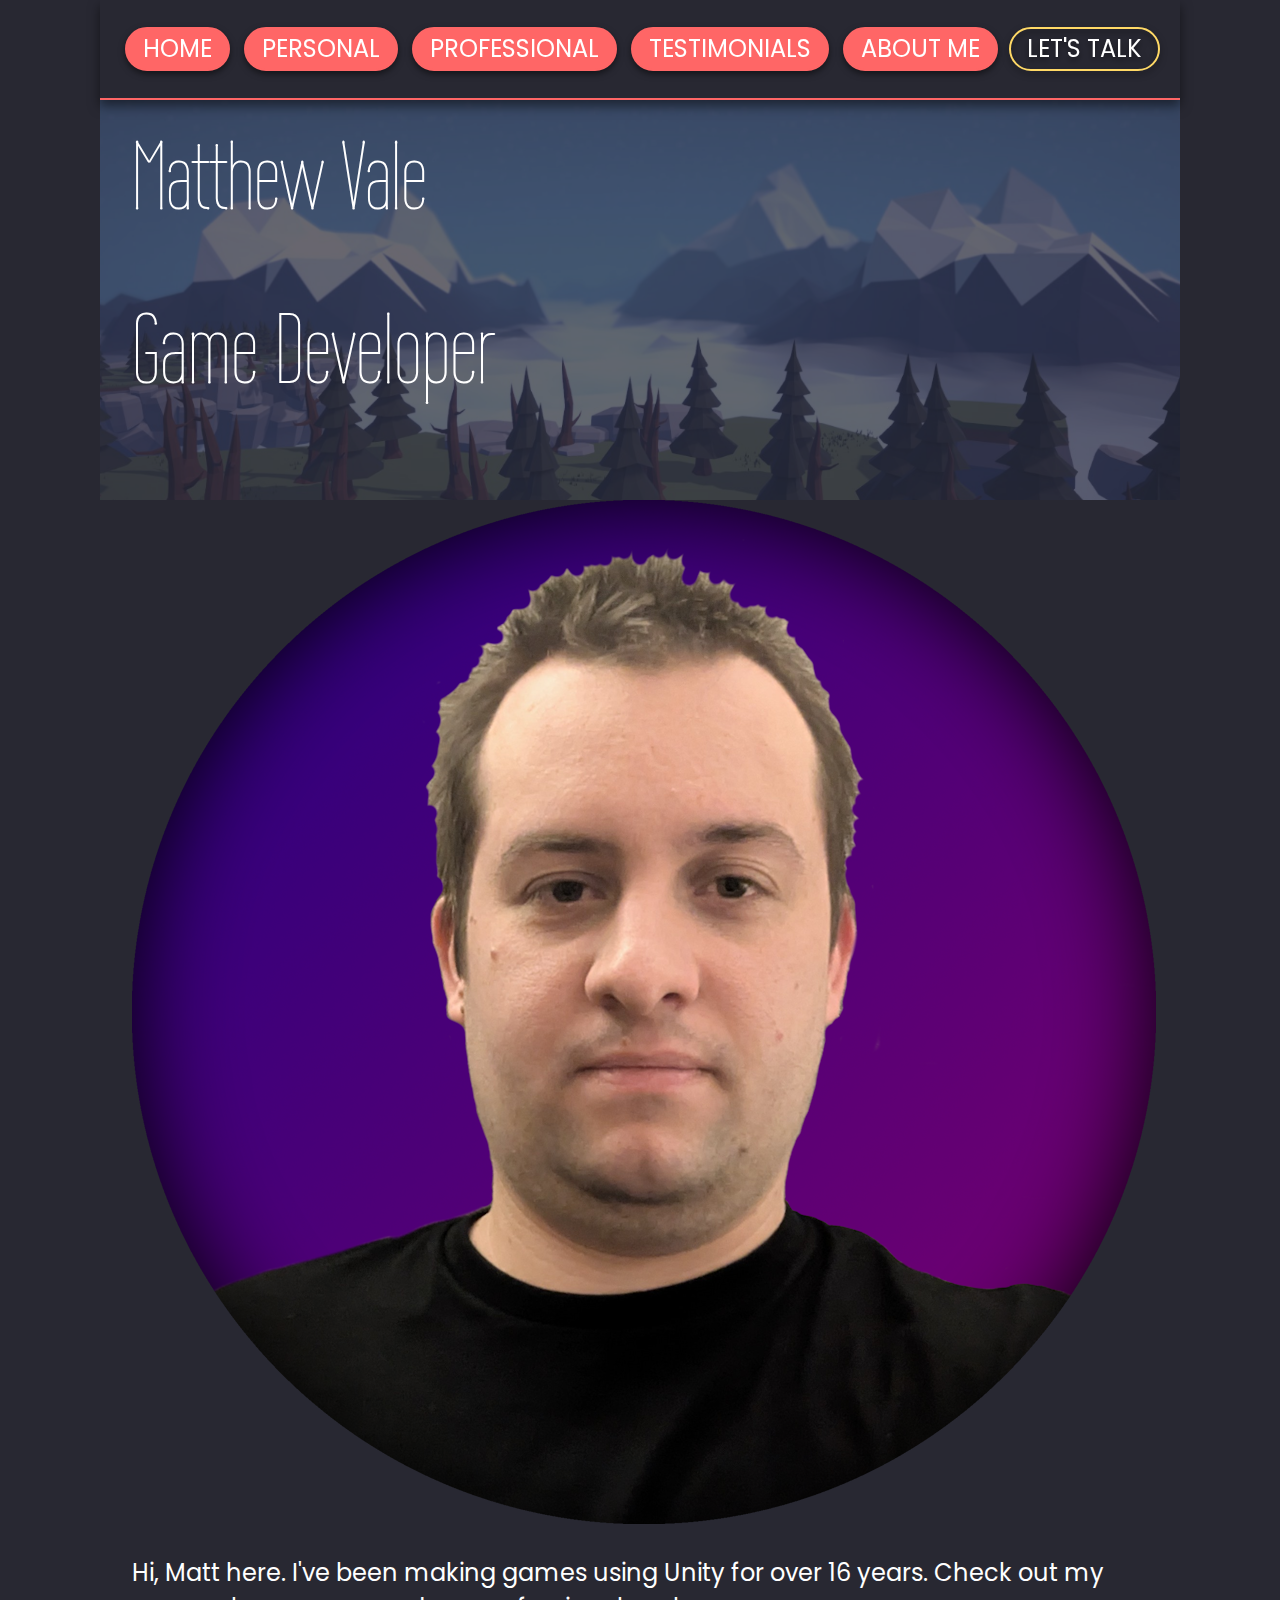
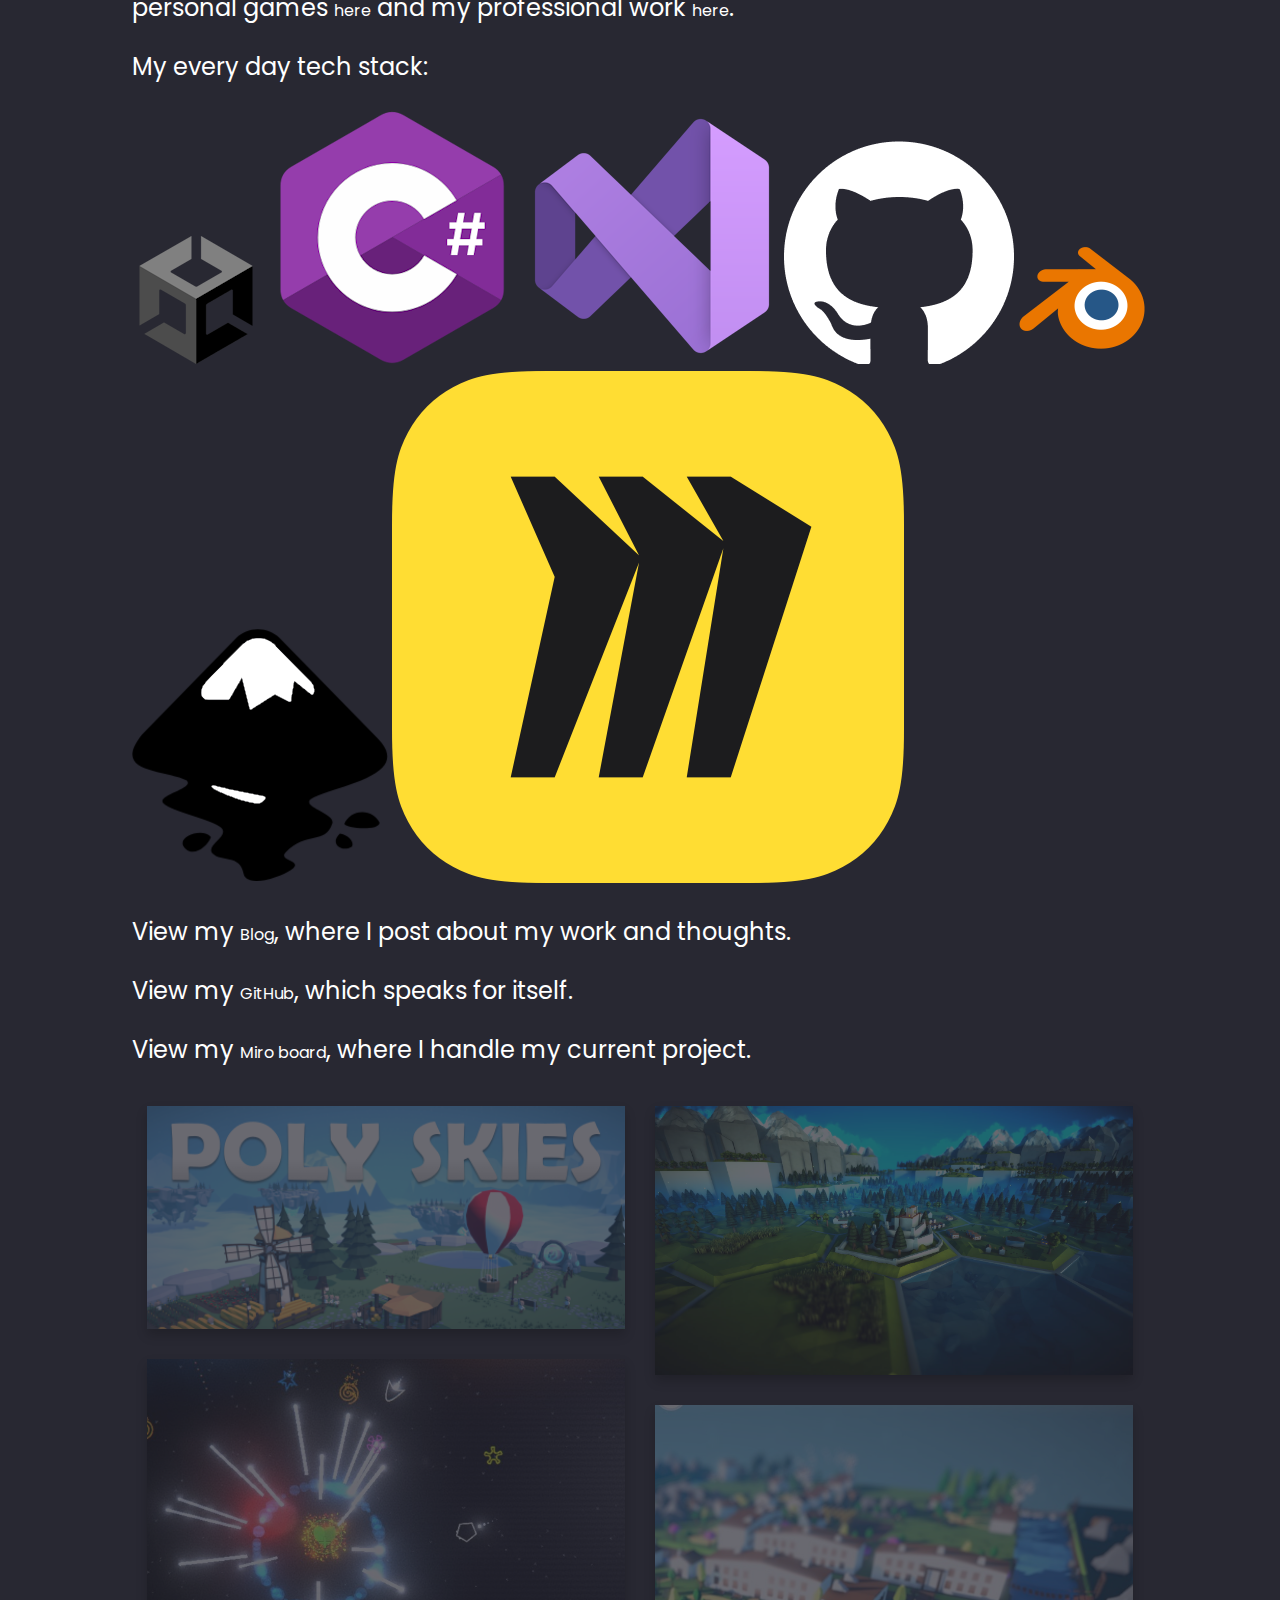
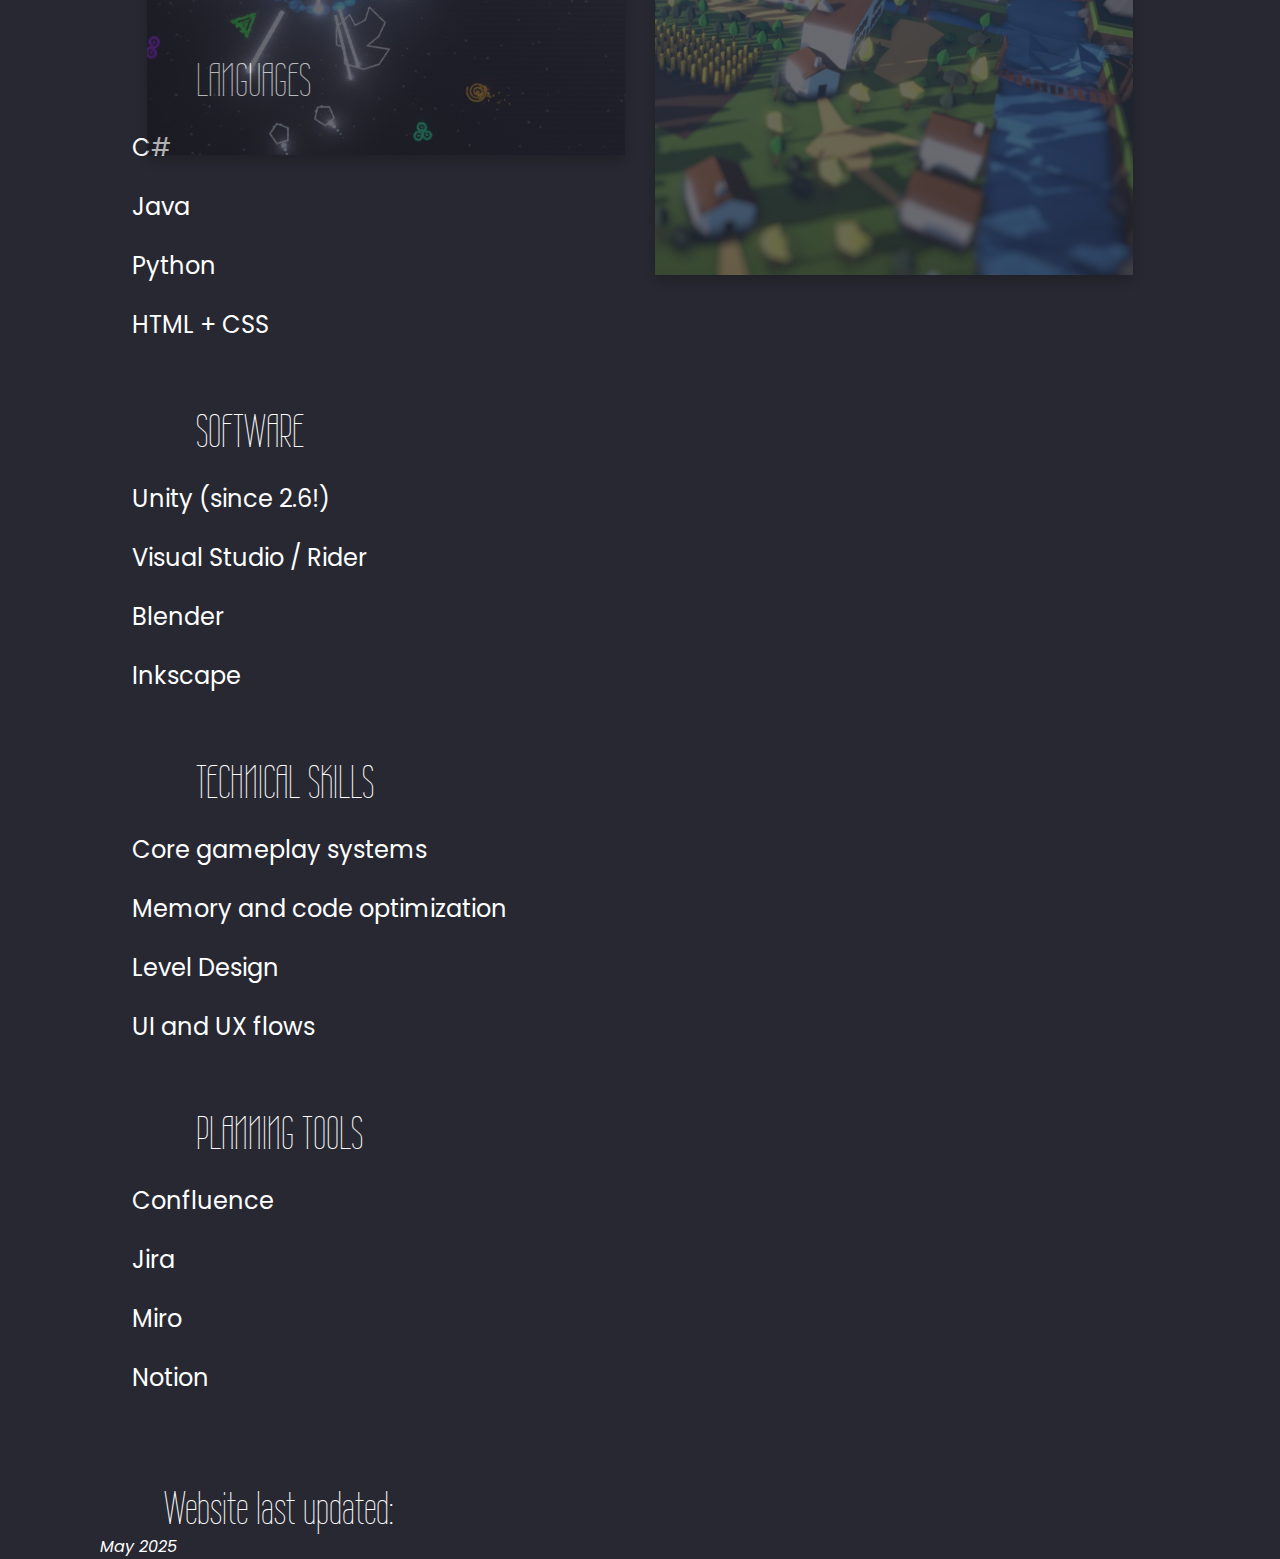
<file: index.html>
<!DOCTYPE html>
<html>
    <!-- HEAD -->
    <head>
        <link rel="preconnect" href="https://fonts.googleapis.com">
        <link rel="preconnect" href="https://fonts.gstatic.com" crossorigin>
        <link href="https://fonts.googleapis.com/css2?family=Poppins:ital,wght@0,100;0,400;0,700;1,100&display=swap" rel="stylesheet">
        <link href="https://fonts.googleapis.com/css2?family=Wire+One&display=swap" rel="stylesheet">
        <meta charset="utf-8">
        <meta http-equiv="x-ua-compatible" content="ie=edge">
        <meta name="viewport" content="width=device-width, initial-scale=1.0">
        <title>Matthew Vale | Game Developer</title>
        <meta name="description" content="My official portfolio website."/>
        <link rel="icon" href="res\images\me\me_circle_gradient.png">
        <link rel="stylesheet" href="css/styles.css">    
    </head>  
    <body>
        <!-- NAVIGATION BAR -->
        <header>    
            <nav class="main-nav"> 
            <div class="nav-main">   
                <a class="button-style-1" href="index.html">HOME</a>        
                <a class="button-style-1" href="personal-games.html">PERSONAL</a>
                <a class="button-style-1" href="professional-games.html">PROFESSIONAL</a>
                <a class="button-style-1" href="feedback.html">TESTIMONIALS</a>
                <a class="button-style-1" href="who-am-i.html">ABOUT ME</a>        
            </div>
            <div class="nav-end">       
                <a class="button-style-2" href="lets-talk.html">LET'S TALK</a>
            </div>  
            </nav>
        </header>

        <div class="box-promo">
            <img src="res\images\promos\promo_banner.jpg">
            <div class="box-promo-textarea">
                <h1>Matthew Vale</h1>
                <h2>Game Developer</h2>
            </div>
        </div>

        <!-- MAIN CONTENT -->
        <div class="page-content-container"> 
            <div class="centered-text">
                <img class="profile-picture" src="res\images\me\me_circle_gradient.png" alt="you found me!">    
                <p>Hi, Matt here. I've been making games using Unity for over 16 years. 
                Check out my personal games <a href="personal-games.html">here</a>
                and my professional work <a href="professional-games.html">here</a>.</p>
                <p>My every day tech stack:</p>
                <div class="tech-stack">
                    <img src="res\images\branding\unity_logo.png" alt="Unity Engine">
                    <img src="res\images\branding\csharp_logo.png" alt="C#">
                    <img src="res\images\branding\visual_studio_community_logo.png" alt="Visual Studio Community">
                    <!-- <img src="res\images\branding\visual_studio_code_logo.png" alt="Visual Studio Code"> -->
                    <img src="res\images\branding\github-mark-white.png" alt="Git">
                    <img src="res\images\branding\blender_logo.png" alt="Blender">
                    <img src="res\images\branding\inkscape_logo.png" alt="Inkscape">
                    <img src="res\images\branding\miro_logo.png" alt="Miro">
                </div>
                <p>View my <a href="https://matthewvaleblog.wordpress.com/">Blog</a>, where I post about my work and thoughts.</p>
                <p>View my <a href="https://github.com/matthewvale">GitHub</a>, which speaks for itself.</p>
                <p>View my <a href="https://miro.com/app/board/uXjVKO9t2B8=/?share_link_id=118558371974">Miro board</a>, where I handle my current project.</p>
            </div>            
            <div class="homepage-game-collection">
                <!-- <div class="homepage-game-promo">
                    <img src="res\images\promos\polyskies_promo.jpg" alt="Poly Skies">
                </div> -->
                <div class="homepage-game">
                    <img src="res\images\personal\polyskies.png" alt="Poly Skies">
                    <img src="res\images\personal\laservasion.jpg" alt="Laservasion">
                </div>
                <div class="homepage-game">
                    <img src="res\images\personal\anwk.jpg" alt="A New World: Kingdoms">    
                    <img src="res\images\personal\polytowns.jpg" alt="Poly Towns">
                </div>
            </div>
            <div class="skills-container">
                <div class="testimonial-item">
                    <div class="skill-title">
                        <h3>LANGUAGES</h3>
                    </div>
                    <div class="skill-row">     
                        <p>C#</p>
                        <p>Java</p>
                        <p>Python</p>
                        <p>HTML + CSS</p>
                    </div>  
                </div>
                <div class="testimonial-item">
                    <div class="skill-title">
                        <h3>SOFTWARE</h3>
                    </div>
                    <div class="skill-row">     
                        <p>Unity (since 2.6!)</p>
                        <p>Visual Studio / Rider</p>
                        <p>Blender</p>
                        <p>Inkscape</p>
                    </div>  
                </div>
                <div class="testimonial-item">
                    <div class="skill-title">
                        <h3>TECHNICAL SKILLS</h3>
                    </div>
                    <div class="skill-row">
                        <p>Core gameplay systems</p>
                        <p>Memory and code optimization</p>
                        <p>Level Design</p>
                        <p>UI and UX flows</p>
                    </div>   
                </div>
                <div class="testimonial-item">
                    <div class="skill-title">
                        <h3>PLANNING TOOLS</h3>
                    </div>
                    <div class="skill-row">     
                        <p>Confluence</p>
                        <p>Jira</p>
                        <p>Miro</p>
                        <p>Notion</p>
                    </div> 
                </div>
            </div>
        </div>
    </body>

    <!-- FOOTER -->
     <footer>
        <div class="footer-container">
            <div class="footer-section">
                <h3>Website last updated:</h3>
                <i>May 2025</i>
            </div>
        </div>
    </footer>
</html>
</file>
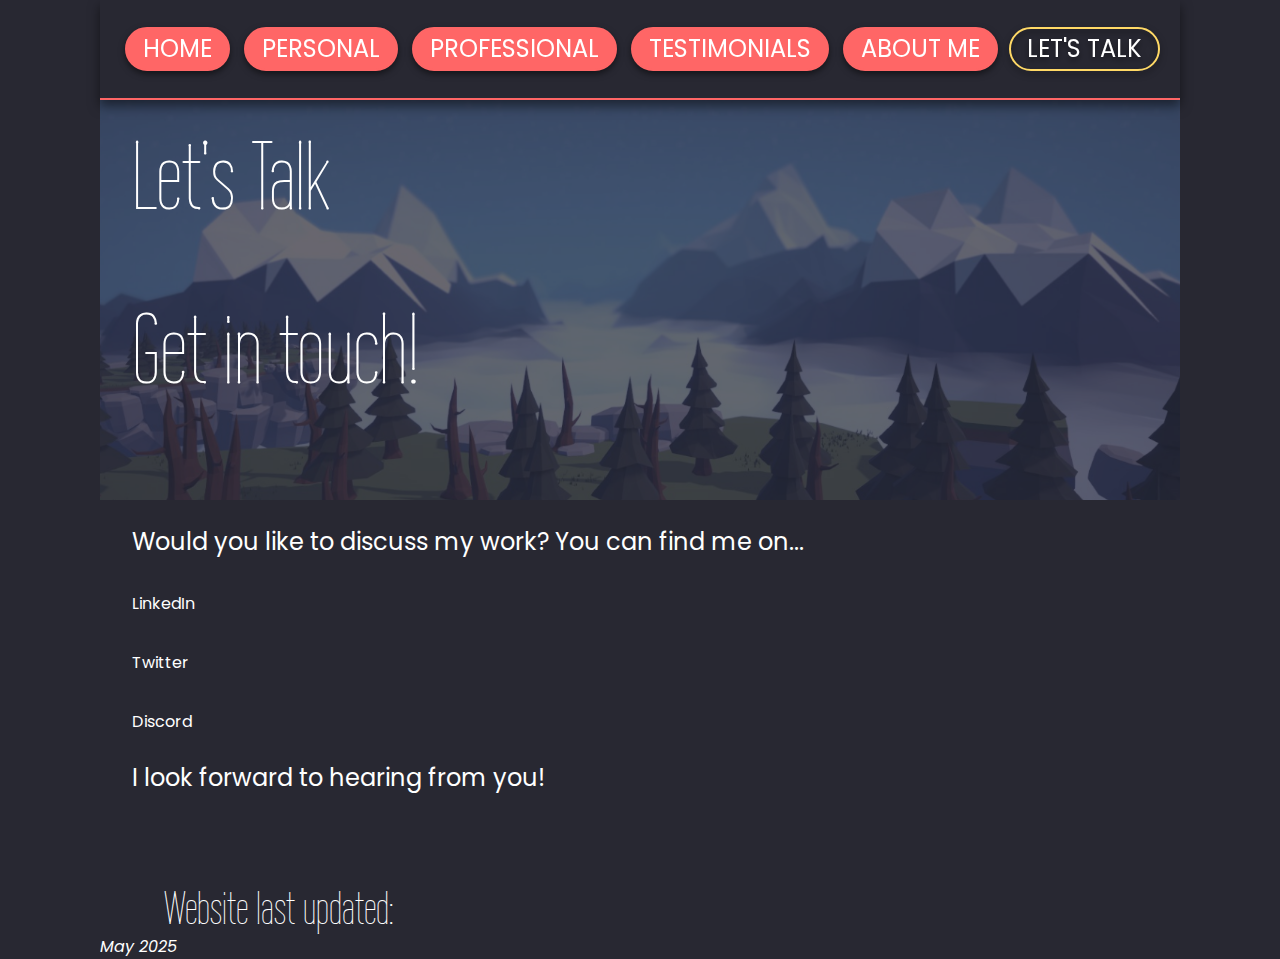
<file: lets-talk.html>
<!DOCTYPE html>
<html>
    <!-- HEAD -->
    <head>
        <link rel="preconnect" href="https://fonts.googleapis.com">
        <link rel="preconnect" href="https://fonts.gstatic.com" crossorigin>
        <link href="https://fonts.googleapis.com/css2?family=Poppins:ital,wght@0,100;0,400;0,700;1,100&display=swap" rel="stylesheet">
        <link href="https://fonts.googleapis.com/css2?family=Wire+One&display=swap" rel="stylesheet">
        <meta charset="utf-8">
        <meta http-equiv="x-ua-compatible" content="ie=edge">
        <meta name="viewport" content="width=device-width, initial-scale=1.0">
        <title>Matthew Vale | Game Developer</title>
        <meta name="description" content="My official portfolio website."/>
        <link rel="icon" href="res\images\me\me_circle_gradient.png">
        <link rel="stylesheet" href="css/styles.css">    
    </head>
    <body>
        <!-- NAVIGATION BAR -->
        <header>    
            <nav class="main-nav"> 
            <div class="nav-main">   
                <a class="button-style-1" href="index.html">HOME</a>        
                <a class="button-style-1" href="personal-games.html">PERSONAL</a>
                <a class="button-style-1" href="professional-games.html">PROFESSIONAL</a>
                <a class="button-style-1" href="feedback.html">TESTIMONIALS</a>
                <a class="button-style-1" href="who-am-i.html">ABOUT ME</a>        
            </div>
            <div class="nav-end">       
                <a class="button-style-2" href="lets-talk.html">LET'S TALK</a>
            </div>  
            </nav>
        </header>

        <div class="box-promo">
        <img src="res\images\promos\promo_banner.jpg">
            <div class="box-promo-textarea">
                <h1>Let's Talk</h1>
                <h2>Get in touch!</h2>
            </div>
        </div>

        <!-- MAIN CONTENT -->
        <div class="page-content-container">
            <!-- <h1>LET'S TALK</h1> -->
            <div class="centered-text">
                <p>Would you like to discuss my work? You can find me on...</p> 
                <p><a href="https://www.linkedin.com/in/matthew-vale/" target="_blank">LinkedIn</a></p> 
                <p><a href="https://x.com/RedPStudios" target="_blank">Twitter</a></p> 
                <p><a href="https://discord.gg/2uTq5GXCfy" target="_blank">Discord</a></p>
                <p>I look forward to hearing from you!</p>
            </div>            
        </div>        
    </body>

    <!-- FOOTER -->
     <footer>
        <div class="footer-container">
            <div class="footer-section">
                <h3>Website last updated:</h3>
                <i>May 2025</i>
            </div>
        </div>
    </footer>
</html>
</file>
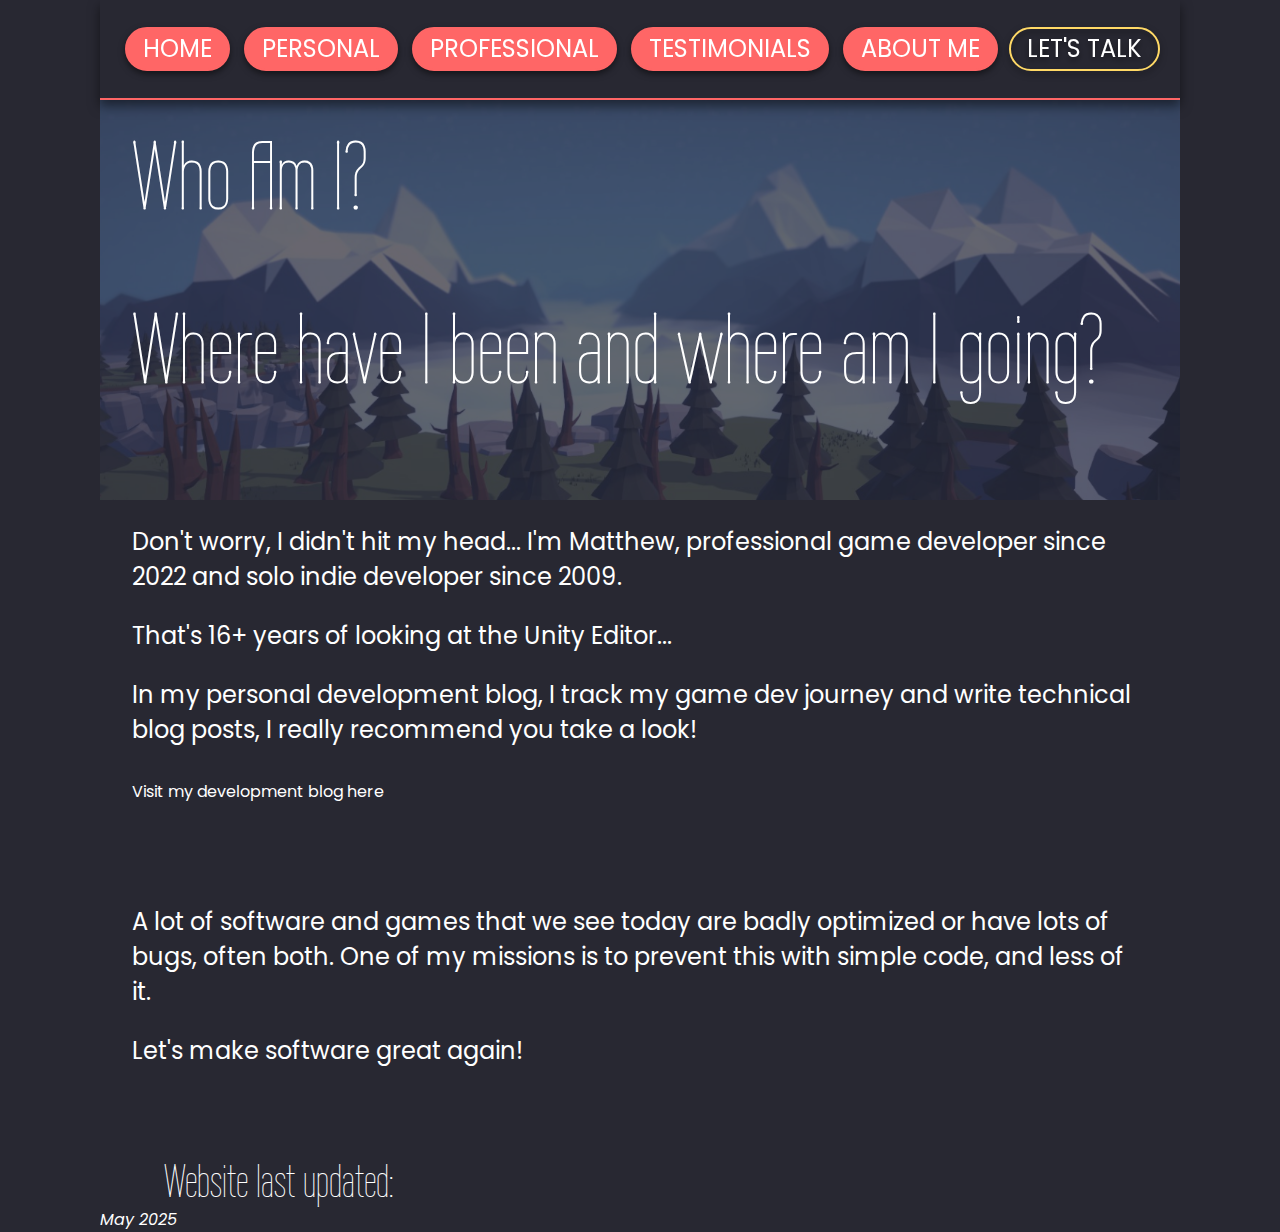
<file: who-am-i.html>
<!DOCTYPE html>
<html>
    <!-- HEAD -->
    <head>
        <link rel="preconnect" href="https://fonts.googleapis.com">
        <link rel="preconnect" href="https://fonts.gstatic.com" crossorigin>
        <link href="https://fonts.googleapis.com/css2?family=Poppins:ital,wght@0,100;0,400;0,700;1,100&display=swap" rel="stylesheet">
        <link href="https://fonts.googleapis.com/css2?family=Wire+One&display=swap" rel="stylesheet">
        <meta charset="utf-8">
        <meta http-equiv="x-ua-compatible" content="ie=edge">
        <meta name="viewport" content="width=device-width, initial-scale=1.0">
        <title>Matthew Vale | Game Developer</title>
        <meta name="description" content="My official portfolio website."/>
        <link rel="icon" href="res\images\me\me_circle_gradient.png">
        <link rel="stylesheet" href="css/styles.css">    
    </head>
    <body>
        <!-- NAVIGATION BAR -->
        <header>    
            <nav class="main-nav"> 
            <div class="nav-main">   
                <a class="button-style-1" href="index.html">HOME</a>        
                <a class="button-style-1" href="personal-games.html">PERSONAL</a>
                <a class="button-style-1" href="professional-games.html">PROFESSIONAL</a>
                <a class="button-style-1" href="feedback.html">TESTIMONIALS</a>
                <a class="button-style-1" href="who-am-i.html">ABOUT ME</a>        
            </div>
            <div class="nav-end">       
                <a class="button-style-2" href="lets-talk.html">LET'S TALK</a>
            </div>  
            </nav>
        </header>

        <div class="box-promo">
        <img src="res\images\promos\promo_banner.jpg">
            <div class="box-promo-textarea">
                <h1>Who Am I?</h1>
                <h2>Where have I been and where am I going?</h2>
            </div>
        </div>

        <!-- MAIN CONTENT -->
        <div class="page-content-container">
            <div class="centered-text">
                <p>Don't worry, I didn't hit my head... I'm Matthew, professional game developer since 2022 and solo indie developer since 2009.</p>
                <p>That's 16+ years of looking at the Unity Editor...</p>
                <p>In my personal development blog, I track my game dev journey and write technical blog posts, I really recommend you take a look!</p>
                <p><a href="https://matthewvaleblog.wordpress.com/" target="_blank">Visit my development blog here</a></p>
                <br></br>
                <p>A lot of software and games that we see today are badly optimized or have lots of bugs, often both. One of my missions is to prevent this with simple code, and less of it.</p>
                <p>Let's make software great again!</p>
            </div>            
        </div>
    </body>

    <!-- FOOTER -->
     <footer>
        <div class="footer-container">
            <div class="footer-section">
                <h3>Website last updated:</h3>
                <i>May 2025</i>
            </div>
        </div>
    </footer>
</html>
</file>
<file: css/styles.css>
/*#region ----- Global Body Properties */
*{
    font-family: 'Poppins', sans-serif;
    box-sizing: border-box;
    color: white;
}
a {
    font-size: 16px;
    color: white;
    text-decoration: none;
}
h1 {
    font-family: 'Wire One', sans-serif;
    font-size: 96px;
    font-weight: normal;
    text-decoration: none;
    color: white;
}
h2,h3,h4,h5,h6 {
    font-family: 'Wire One', sans-serif;
    font-size: 46px;
    font-weight: normal;
    margin: 64px 0 0 64px;
    color: white;
}
p {
    font-size: 24px;
}
i {
    font-style: italic;
}
accent-red {
    color: #FF6666
}
accent-yellow {
    color: #FFD966
}
html, body {    
	background-color:#282832;
    max-width: 1080px;
    margin: 0 auto;
    overflow-y: auto;
}
/*#endregion*/

/*#region ----- Global Button Properties */
.button-style-1 {
    display: inline-block;
    background-color: #FF6666;
    border: 2px solid #FF6666;
    border-radius: 30px;
    line-height: 40px;
    margin: 5px;
    filter: drop-shadow(0px 3px 3px rgba(0,0,0,0.5));
    transition: ease-in-out 0.2s;
}
.button-style-1:hover {
    background-color: transparent;
    border: 2px solid #FF6666;
}
.button-style-2 {
    display: inline-block;
    border: 2px solid #FFD966;
    border-radius: 30px;
    line-height: 40px;
    filter: drop-shadow(0px 3px 3px rgba(0,0,0,0.5));
    transition: ease-in-out 0.2s;
}
.button-style-2:hover {
    background-color: #FFD966;
    color: #282832;
}
.button-style-3 {
    display: inline-block;
    background-color: #FF6666;
    border: 2px solid #FF6666;
    border-radius: 5px;
    line-height: 40px;
    width: 128px;
    text-align: center;
    margin: 0 20px 0 0;
    font-size: 24px;
    filter: drop-shadow(0px 3px 3px rgba(0,0,0,0.5));
    transition: ease-in-out 0.2s;
}
.button-style-3:hover {
    background-color: transparent;
    border: 2px solid #FF6666;
}
/*#endregion*/

/*#region ----- Navigation Bar Properties */
header {
    display: flex;
    align-items: center;
    position: fixed;
    top: 0;
    width: 100%;
    max-width: 1080px;
    height: 100px;
    max-height: 100px;
    z-index: 80;
    background: #282832;
    filter: drop-shadow(0px 6px 6px rgba(0,0,0,0.5));
    border-bottom: 2px solid #FF6666;
    padding: 10px 20px;
}
header > .logo{
    margin: 0 auto;
    max-height: 80px;
}
.main-nav {
  display: flex;
  align-items: center;
  justify-content: space-between;
  width: 100%;
}
.main-nav .nav-start{
  margin: 0 auto;
}
nav a {
    font-size: 24px;
    padding-left:1rem;
    padding-right:1rem;
}
nav img {
    height: 70px;
}
@media(max-width:700px) {
    /* HAMBURGER */
}
/*#endregion*/

/*#region ----- Promotional Image Banner */
.box-promo {
    display: block;
    position: relative;
    width: 100%;
    padding-top: 100px;
    height: 500px;
}
.box-promo img {
    display: inline-block;
    width: 100%;
    height: 100%;
    max-height: 500px;
    object-fit: cover;
    object-position: 50% 30%;
    opacity: 30%;
}
.box-promo-textarea {
    position: relative;
    width: 100%;
    height: fit-content;
    max-width: 1080px;
    padding-left: 32px;
    transform: translate(0%, -160%);
}
.box-promo-textarea h2 {
    font-size: 100px;
    margin: 0px;
}
.box-promo-textarea h3 {
    font-size: 70px;
    margin: 0px;
}
/*#endregion*/

/*#region ----- Main Page Content Container */
.page-content-container {
    display: flex;
    flex-direction: column;
    flex-wrap: wrap;
    width: 100%;
    padding: 0 32px 0 32px;
}
/*#endregion*/

/*#region ----- Homepage Games grid */
.homepage-game-container {
    display: flex;
    flex-direction: column;
    align-items: center;
    justify-content: space-between;
    width: 100%;
}
.homepage-game-title {
    display: flex;
    flex-direction: row;
    align-items: center;
    justify-content: space-between;
    width: 100%;
}
.homepage-game-collection {
    display: flex;
    flex-direction: row;
    justify-content: space-between;
    position: relative;
    width: 100%;
    height: 500px;
}
.homepage-game-promo img {
    width: 100%;
    height: 100%;
    /* padding: 15px; */
    object-fit: cover;
    object-position: 50% 50%;    
    border: 2px solid white;
    filter: drop-shadow(0px 6px 6px rgba(0,0,0,0.5));
    /* filter: grayscale(1);
    opacity: 50%; */
    /* transition: 0.1s ease-in-out;    */
}
.homepage-game-promo img:hover {
    /* opacity: 100%;
    filter: grayscale(0); */
    cursor: pointer;
    /* transition: 0.1s ease-in-out; */
}
.homepage-game {
    display: flex;
    flex-direction: column;
    width: 70%;
}
.homepage-game img {
    width: 100%;
    height: 100%;
    padding: 15px;
    object-fit: cover;
    object-position: 50% 50%;    
    filter: drop-shadow(0px 6px 6px rgba(0,0,0,0.6));
    opacity: 30%;
    transition: 0.1s ease-in-out;    
}
.homepage-game img:hover {
    filter: drop-shadow(0px 6px 6px rgba(0,0,0,0.5));
    cursor: pointer;
    opacity: 100%;
    transition: 0.1s ease-in-out;
}
/*#endregion*/

/*#region ----- Games collection grid */
.game-collection {
    display: flex;
    flex-direction: column;
    margin-top: 28px;
    gap: 60px;
}
.game {
    display: flex;
    flex-direction: row;
    align-items: center;
}
.game img {
    min-width: 420px;
    max-width: 420px;
    height: 250px;
    max-height: 300px;
    object-fit: cover;
    object-position: 50% 50%;
    border: 2px solid white;
    filter: drop-shadow(0px 6px 6px rgba(0,0,0,0.5));
}
.game-details-container {
    display: flex;
    flex-direction: column;
    justify-content: center;
    gap: 10px;
    margin-left: 40px;
    height: 100%;
    width: 100%;
}
.game-title {
    display: flex;
    flex-direction: row;
    align-items: center;
    justify-content: space-between;
}
gametitle {
    color: #FF6666;
    font-size: 30px;
}
releasedate {
    color: #FFD966;
    font-size: 16px;
}
.game-store-links {
    display: flex;
    flex-direction: row;
    margin-top: 20px;
}
/*#endregion*/

/*#region ----- Contact Form */
/* input[type=text], select, textarea {
    width: 100%;
    padding: 12px;
    color: #282832;
    border: 2px solid #282832;
    border-radius: 4px;
    box-sizing: border-box;
    margin-top: 6px;
    margin-bottom: 16px;
    resize: vertical;
}  
input[type=submit] {
    display: inline-block;
    background: #282832;
    font-size: 24px;
    border: 2px solid #FFD966;
    border-radius: 30px;
    line-height: 50px;
    transition: ease-in-out 0.25s;
    cursor: pointer;
} 
input[type=submit]:hover {
    background-color: #FFD966;
    color: #282832;
}
.contact-form-container {
    max-width: 768px;
    padding-left: 32px;
    padding-right: 32px;
} */
/*#endregion*/
/*#region ----- Media Queries */
@media screen and (max-width: 768px){
    .main-nav{
        display: none;
    }
}
@media screen and (min-width: 768px){
    .mobile-burger{
        display: none;
    }
}
/*#endregion*/
</file>
